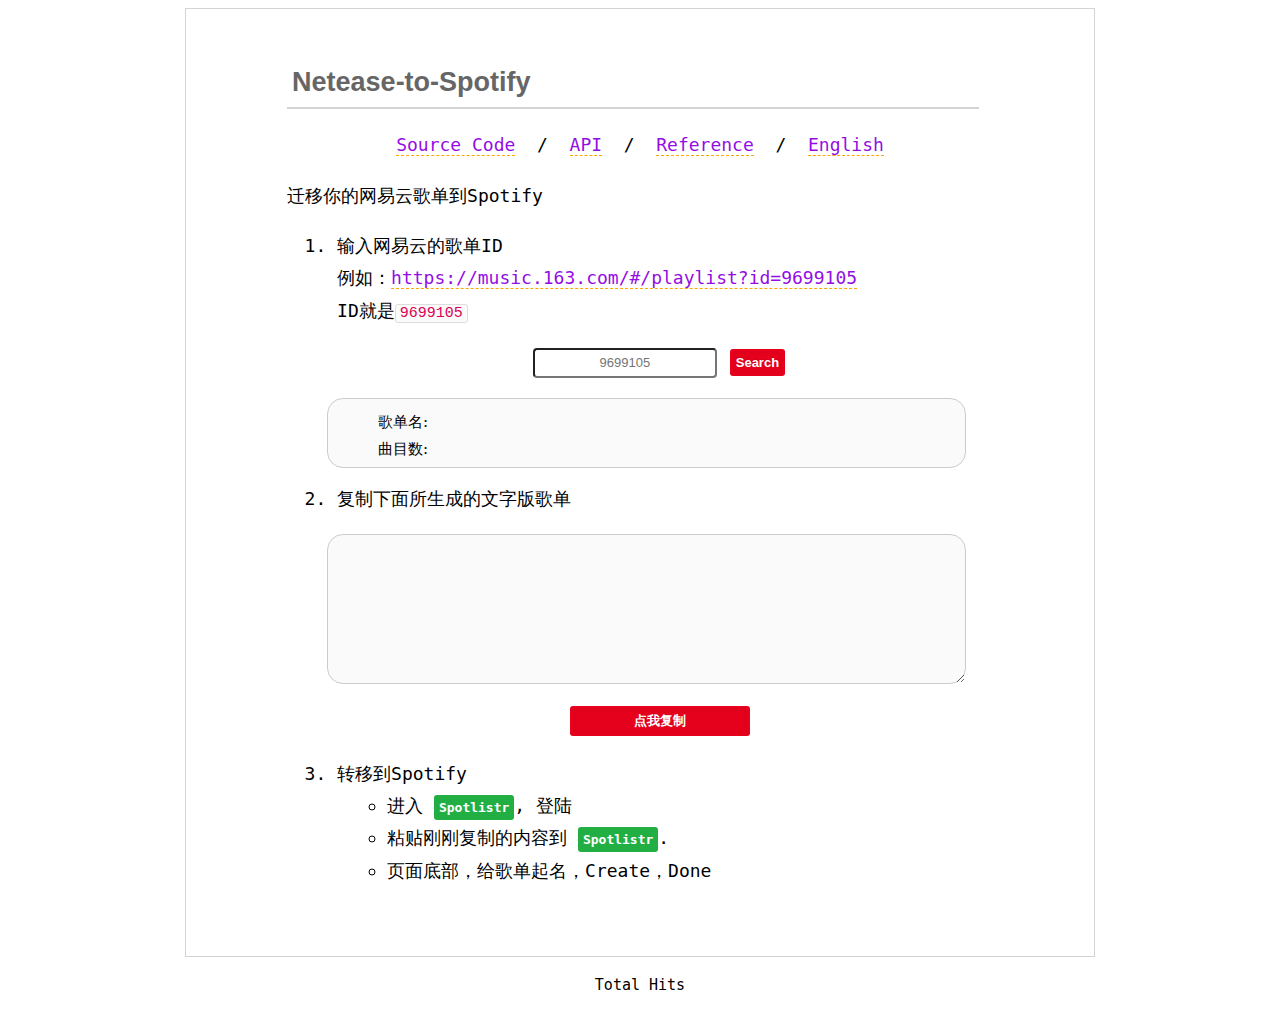
<file: n2s-zh.html>
<html>
    <head>
        <meta http-equiv="Content-Type" content="text/html; charset=UTF-8">
        <meta name="viewport" content="width=device-width, initial-scale=0.5">
        <link href="./main.css" rel="stylesheet" type="text/css">
        <title>Netease-to-Spotify</title>
        <script src="https://ajax.googleapis.com/ajax/libs/jquery/3.3.1/jquery.min.js"></script>
    </head>
    <body>
        <script>
        if (/mobile/i.test(navigator.userAgent) || /android/i.test(navigator.userAgent))
        {
        document.body.classList.add('mobile');
        document.body.button.classList.add('mobile');
        document.textarea.classList.add('mobile');
        }
        </script>
        
        <div class="inner">
            <h2 style="margin-bottom: 20px;">
            <a id="user-content-netease-to-spotify" class="anchor" href="#netease-to-spotify" aria-hidden="true"><span aria-hidden="true" class="octicon octicon-link"></span></a>Netease-to-Spotify</h2>
            <p style="text-align: center; margin-top: 0px;">
                <a target="_blank" href="https://github.com/yueyericardo/Netease-to-Spotify">Source Code</a> &nbsp;/&nbsp;
                <a target="_blank" href="https://github.com/mrdong916/DAPI">API</a> &nbsp;/&nbsp;
                <a target="_blank" href="https://github.com/bjason/163MusicToSpotify">Reference</a> &nbsp;/&nbsp;
                <a href="./n2s.html"> English </a>                
            </p>
            <p>迁移你的网易云歌单到Spotify</p>
            <ol>
                <li>
                    <p>输入网易云的歌单ID
                        <br>例如：<a target="_blank" href="https://music.163.com/#/playlist?id=9699105">https://music.163.com/#/playlist?id=9699105</a>
                        <br>ID就是<code>9699105</code>
                    </p>
                </li>
                <p style="text-align: center; text-decoration: blink;">
                    <input id="playlistId" name="playlistId" placeholder="9699105" style="width: 184px; height:30px; font-size:13px; line-height:28px; border-radius:4px; text-align: center; transition:border-color ease-in-out .15s,box-shadow ease-in-out .15s;">
                    <button id="submit" type="submit" class="button-netease">
                    Search
                    </button>
                </p>
                <p class="result">
                    歌单名: <span id="plname" style="color: #E5001C; font-weight: bold;"></span>
                    <br>
                    曲目数: <span id="numsongs" style="color: #E5001C; font-weight: bold;"></span>
                </p>
                <li>
                    复制下面所生成的文字版歌单
                </li>
                <textarea id="output" name="result" class="textarea" style="border-radius: 16px;border: 1px solid #ccc!important;padding-left: 50px; padding-right: 30px;padding-top: 10px;padding-bottom: 10px; margin-top: 18px; width: 96%; height: 150px">
                </textarea>
                <p style="text-align: center">
                    <button id="copy" class="button-netease" style="width: 180;">点我复制
                    </button>
                </p>
                <li> 转移到Spotify
                    <ul>
                        <li>
                            进入 <a class = " a-spotify" target="_blank" href="http://spotlistr.herokuapp.com/#/search/textbox">Spotlistr</a>, 登陆
                        </li>
                        <li>
                            粘贴刚刚复制的内容到 <a class = " a-spotify " target="_blank" href="http://spotlistr.herokuapp.com/#/search/textbox">Spotlistr</a>.
                        </li>
                        <li>
                            页面底部，给歌单起名，Create，Done
                        </li>
                    </ul>
                </li>
            </ol>
        </div>
        <script async src="//busuanzi.ibruce.info/busuanzi/2.3/busuanzi.pure.mini.js">
        </script>
        <p align="center" style="margin-top: 15px; font-size: 15px; ">Total
            <span id="busuanzi_container_page_pv">
                <span id="busuanzi_value_page_pv">
                </span> Hits
            </span>
        </p>
        <!-- search and show -->
        <script type="text/javascript">
        $("#submit").click(function(){
        var playlistId = $("#playlistId").val();
        if(!playlistId){
        playlistId = 9699105;
        // alert('提交参数未填写');
        }
        var url = "https://api.hibai.cn/api/index/index";
        var postContent = {"TransCode":"020111","OpenId":"123456789","Body":{"SongListId":"9699105"}};
        postContent.Body.SongListId=playlistId.toString();
        $.ajax({
        type: "POST",
        url: url,
        dataType: 'json',
        data: postContent,
        success: function(result){
        console.log(result); // 'name', 'age', 'city'
        var list = [];
        // if data["ErrCode"] != "OK":
        // print(data["ErrCode"])
        // print(errRetrive)
        // print(help)
        var body = result.Body;
        var playlistName = body.name;
        var tracks = body.songs;
        console.log(body);
        console.log(playlistId);
        console.log(tracks);
        console.log(tracks.length);
        
        for (i=0; i<tracks.length; i++){
            var title = tracks[i].title;
            var author = tracks[i].author;
            var custom = title +' - '+ author +'\n' ;
            list.push(custom);
            }
            
            console.log(list);
            console.log(list);
            list = list.join("");
            $("#output").val(list);
            $('#plname').text(playlistName);
            $('#numsongs').text(tracks.length);
            return false;
            },
            error: function(request) {
            alert("Connection error");
            return false;
            }
            });
            }
            );
            </script>
            <!-- copy -->
            <script>
            function copyArticle(event){
            const range = document.createRange();
            range.selectNode(document.getElementById('output'));
            const selection = window.getSelection();
            if(selection.rangeCount > 0) selection.removeAllRanges();
            selection.addRange(range);
            
            document.execCommand('copy');
            }
            document.getElementById('copy').addEventListener('click', copyArticle, false);
            </script>
            
        </body>
    </html>
</file>
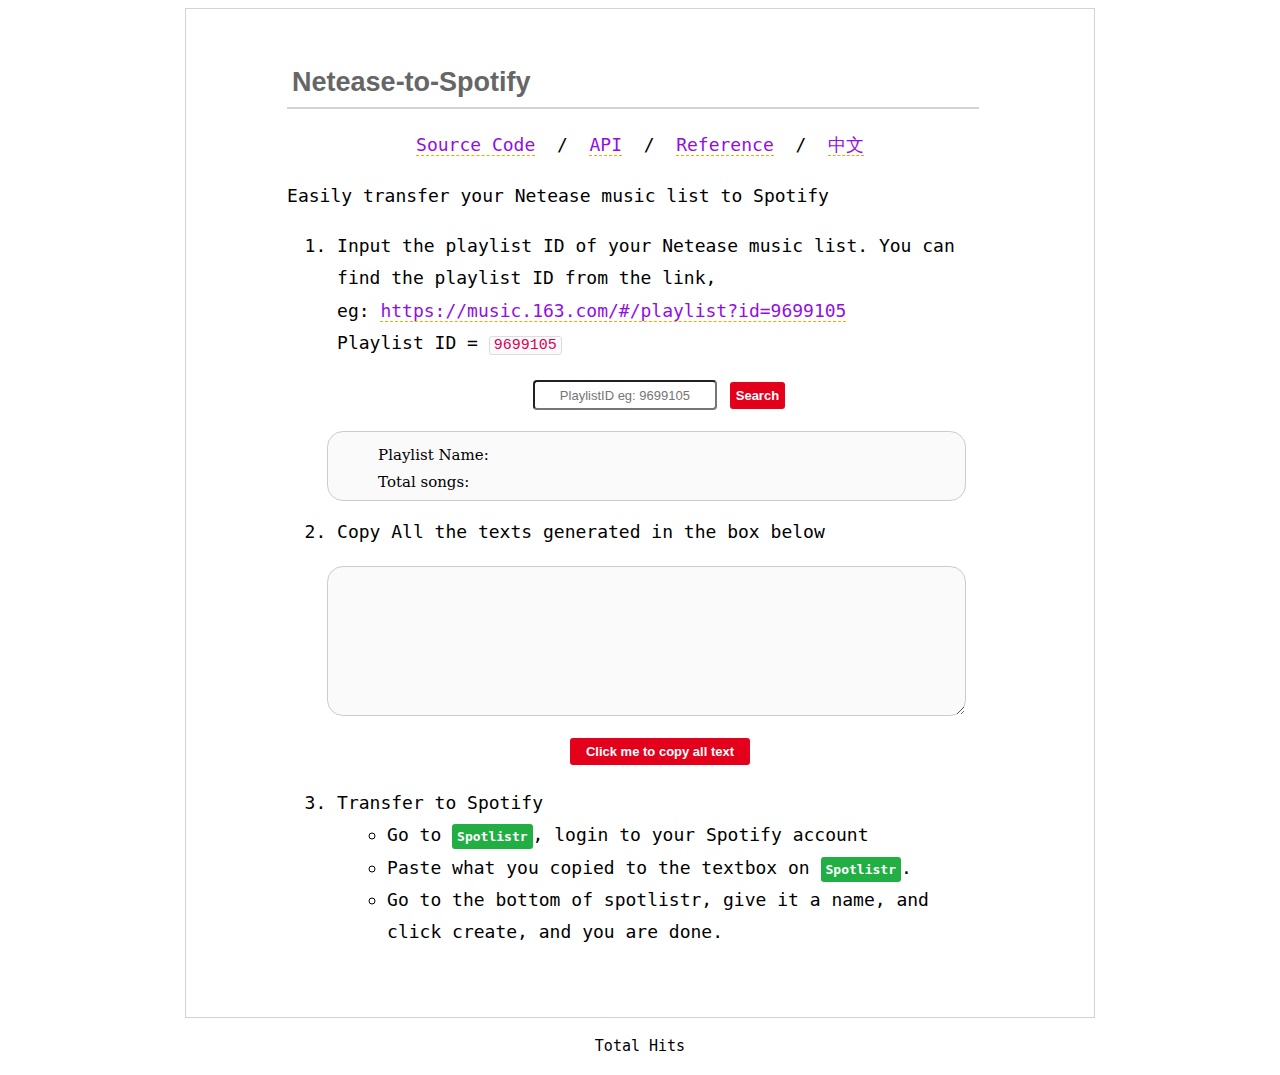
<file: n2s.html>
<html>
    <head>
        <meta http-equiv="Content-Type" content="text/html; charset=UTF-8">
        <meta name="viewport" content="width=device-width, initial-scale=0.5">
        <link href="./main.css" rel="stylesheet" type="text/css">
        <title>Netease-to-Spotify</title>
        <script src="https://ajax.googleapis.com/ajax/libs/jquery/3.3.1/jquery.min.js"></script>
    </head>
    <body>
        <script>
        if (/mobile/i.test(navigator.userAgent) || /android/i.test(navigator.userAgent))
        {
        document.body.classList.add('mobile');
        document.body.button.classList.add('mobile');
        document.textarea.classList.add('mobile');
        }
        </script>
        
        <div class="inner">
            <h2 style="margin-bottom: 20px;">
            <a id="user-content-netease-to-spotify" class="anchor" href="#netease-to-spotify" aria-hidden="true"><span aria-hidden="true" class="octicon octicon-link"></span></a>Netease-to-Spotify</h2>
            <p style="text-align: center; margin-top: 0px;">
                <a target="_blank" href="https://github.com/yueyericardo/Netease-to-Spotify">Source Code</a> &nbsp;/&nbsp;
                <a target="_blank" href="https://github.com/mrdong916/DAPI">API</a> &nbsp;/&nbsp;
                <a target="_blank" href="https://github.com/bjason/163MusicToSpotify">Reference</a> &nbsp;/&nbsp;
                <a href="./n2s-zh.html"> 中文 </a>                
            </p>
            <p>Easily transfer your Netease music list to Spotify</p>
            <ol>
                <li>
                    <p>Input the playlist ID of your Netease music list. You can find the playlist ID from the link, <br>eg: <a target="_blank" href="https://music.163.com/#/playlist?id=9699105">https://music.163.com/#/playlist?id=9699105</a>
                    <br>Playlist ID = <code>9699105</code>
                    </p>
                </li>
                <p style="text-align: center; text-decoration: blink;">
                    <input id="playlistId" name="playlistId" placeholder="PlaylistID eg: 9699105" style="width: 184px; height:30px; font-size:13px; line-height:28px; border-radius:4px; text-align: center; transition:border-color ease-in-out .15s,box-shadow ease-in-out .15s;">
                    <button id="submit" type="submit" class="button-netease">
                    Search
                    </button>
                </p>
                <p class="result">
                    Playlist Name: <span id="plname" style="color: #E5001C; font-weight: bold;"></span>
                    <br>
                    Total songs: <span id="numsongs" style="color: #E5001C; font-weight: bold;"></span>
                </p>
                <li>
                    Copy All the texts generated in the box below
                </li>
                <textarea id="output" name="result" class="textarea" style="border-radius: 16px;border: 1px solid #ccc!important;padding-left: 50px; padding-right: 30px;padding-top: 10px;padding-bottom: 10px; margin-top: 18px; width: 96%; height: 150px">
                </textarea>
                <p style="text-align: center">
                    <button id="copy" class="button-netease" style="width: 180;">Click me to copy all text
                    </button>
                </p>
                <li> Transfer to Spotify
                    <ul>
                        <li>
                            Go to <a class = " a-spotify" target="_blank" href="http://spotlistr.herokuapp.com/#/search/textbox">Spotlistr</a>, login to your Spotify account
                        </li>
                        <li>
                            Paste what you copied to the textbox on <a class = " a-spotify " target="_blank" href="http://spotlistr.herokuapp.com/#/search/textbox">Spotlistr</a>.
                        </li>
                        <li>
                            Go to the bottom of spotlistr, give it a name, and click create, and you are done.
                        </li>
                    </ul>
                </li>
            </ol>
        </div>
        <script async src="//busuanzi.ibruce.info/busuanzi/2.3/busuanzi.pure.mini.js">
        </script>
        <p align="center" style="margin-top: 15px; font-size: 15px; ">Total
            <span id="busuanzi_container_page_pv">
                <span id="busuanzi_value_page_pv">
                </span> Hits
            </span>
        </p>
        <!-- search and show -->
        <script type="text/javascript">
        $("#submit").click(function(){
        var playlistId = $("#playlistId").val();
        if(!playlistId){
        playlistId = 9699105;
        // alert('提交参数未填写');
        }
        var url = "https://api.hibai.cn/api/index/index";
        var postContent = {"TransCode":"020111","OpenId":"123456789","Body":{"SongListId":"9699105"}};
        postContent.Body.SongListId=playlistId.toString();
        $.ajax({
        type: "POST",
        url: url,
        dataType: 'json',
        data: postContent,
        success: function(result){
        console.log(result); // 'name', 'age', 'city'
        var list = [];
        // if data["ErrCode"] != "OK":
        // print(data["ErrCode"])
        // print(errRetrive)
        // print(help)
        var body = result.Body;
        var playlistName = body.name;
        var tracks = body.songs;
        console.log(body);
        console.log(playlistId);
        console.log(tracks);
        console.log(tracks.length);
        
        for (i=0; i<tracks.length; i++){
            var title = tracks[i].title;
            var author = tracks[i].author;
            var custom = title +' - '+ author +'\n' ;
            list.push(custom);
            }
            
            console.log(list);
            console.log(list);
            list = list.join("");
            $("#output").val(list);
            $('#plname').text(playlistName);
            $('#numsongs').text(tracks.length);
            return false;
            },
            error: function(request) {
            alert("Connection error");
            return false;
            }
            });
            }
            );
            </script>
            <!-- copy -->
            <script>
            function copyArticle(event){
            const range = document.createRange();
            range.selectNode(document.getElementById('output'));
            const selection = window.getSelection();
            if(selection.rangeCount > 0) selection.removeAllRanges();
            selection.addRange(range);
            
            document.execCommand('copy');
            }
            document.getElementById('copy').addEventListener('click', copyArticle, false);
            </script>
        
        </body>
    </html>
</file>
<file: main.css>
* {
    box-sizing: border-box;
}

/* reset CSS */
table {	
    font-size: 100%;
}
/* end reset CSS */

body {
    font-family: "monospace";"lucida grande", "lucida sans unicode", lucida, helvetica, "Hiragino Sans GB", "Microsoft YaHei", "WenQuanYi Micro Hei", sans-serif;
    font-size: 18px;
}

body.mobile {
    font-size: 18px;
}

P, li {
  line-height: 1.8;
}

H1 {
    font-family: "Palatino Linotype", "Book Antiqua", Palatino, Helvetica, STKaiti, SimSun, serif;
}

H2 {
    font-family: "Palatino Linotype", "Book Antiqua", Palatino, Helvetica, STKaiti, SimSun, serif;
    margin-bottom: 60px;
    margin-bottom: 40px;
    padding: 5px;
    border-bottom: 2px LightGrey solid;
    width: 98%;
    line-height: 150%;
    color: #666666;
}


H3 {
    font-family: "Palatino Linotype", "Book Antiqua", Palatino, Helvetica, STKaiti, SimSun, serif;
    margin-top: 40px;
    margin-bottom: 30px;
    border-bottom: 1px LightGrey solid;
    width: 98%;
    line-height: 150%;
    color: #666666;
}


H4 {
    font-family: "Palatino Linotype", "Book Antiqua", Palatino, Helvetica, STKaiti, SimSun, serif;
    margin-top: 40px;
    margin-bottom: 30px;
    border-bottom: 1px LightGrey solid;
    width: 98%;
    line-height: 150%;
    color: #666666;
}

.box {
    padding: 2% 8% 5% 8%;
    border: 1px solid LightGrey;
}


li {
    margin-left: 10px;
}


blockquote {
    border-left: 4px lightgrey solid;
    padding-left: 5px;
    margin-left: 20px;
}


pre {
    font-family: Inconsolata, Consolas, "DEJA VU SANS MONO", "DROID SANS MONO", Proggy, monospace;
    font-size: 80%;
    background-color: #F4F4F4;
    border: 1px solid #E0E0E0;
    border-radius: 4px;
    padding: 5px;   
    line-height: 1.3;

    display: block;
    width: 100%;
    overflow: auto;
}


code {
    font-size: 15px;
    font-family: Consolas,monospace,serif;
    color: #D05;
    white-space: nowrap;
    padding: 0 4px;
    border: 1px solid #ddd;
    border-radius: 3px;
    background: #fafafa;
}


a {
    text-decoration: none;
    cursor: crosshair;
    border-bottom: 1px dashed orange;
    color: #930ee4;
}


a:hover {
    background-color: LightGrey;
}


img {
    display: block;
    box-shadow: 0 0 10px #555;
    border-radius: 6px;
    margin-left: auto;
    margin-right: auto;
    margin-top: 10px;
    margin-bottom: 10px;
    -webkit-box-shadow: 0 0 10px #555;
}

img.displayed {
    text-align: center;
    display: block;
}

hr {
    color: LightGrey;
}

p.notice {
    color: #AA4433;
    font-size: 14px;
}

div.tweet p {
    font-size: 16px;
    border: 1px solid #aaa;
    border-left: 10px solid #f28500;
    padding: 2px 0.5em 2px 0.5em;
    margin-bottom: 20px;
    background-color: #fbfbfb;
}

div.tweet i {
    color: brown;
    font-size: 14px;
    font-style: normal;
    border: 1px solid #aaa;
    margin-right: 0.5em;
    padding: 0px 2px;
}

div.outer {
    margin: 2% 5% 2% 5%;
}

body.mobile div.outer {
    margin: 2% 0% 2% 0%;
}

div.inner {
    margin: 0% 14%;
    padding: 2% 8% 4% 8%; 
    border: 1px solid LightGrey;
}

body.mobile div.inner {
    margin: 0;
    padding: 2% 4% 4% 4%;
}

div.ad-banner {
    margin: 0% 14%;
}

body.mobile div.ad-banner {
    margin: 0;
}

.side-ad.mobile {
    display: none;
}

.button {
    background-color: #00a8e6;
    color: #fff;
    font-weight: bold;
    border-color: #3ba3ff;
    border: 5px solid transparent;
    border-radius: 3px;
    padding: 3px 5px;
    text-align: center;
    text-decoration: none;
    display: inline-block;
    font-size: 13px;
    margin: 4px 2px;
    cursor: pointer;
    -webkit-transition-duration: 0.4s; /* Safari */
    transition-duration: 0.4s;
    box-shadow: inset 0 0 5px rgba(0,0,0,0.05);
    text-shadow: 0 -1px 0 rgba(0,0,0,0.1);
}

.button-netease {
    background-color: #E5001C;
    color: #fff;
    font-weight: bold;
    border-color: #3ba3ff;
    border: 3px solid transparent;
    border-radius: 3px;
    padding: 3px 3px;
    text-align: center;
    text-decoration: none;
    display: inline-block;
    font-size: 13px;
    margin: 4px 2px;
    cursor: pointer;
    -webkit-transition-duration: 0.4s; /* Safari */
    transition-duration: 0.4s;
    box-shadow: inset 0 0 5px rgba(0,0,0,0.05);
    text-shadow: 0 -1px 0 rgba(0,0,0,0.1);
}

.text-spotify{
    background-color: #E5001C;
    color: #fff;
    font-weight: bold;
    border-color: #3ba3ff;
    border: 5px solid transparent;
    border-radius: 3px;
    padding: 3px 5px;
    text-align: center;
    text-decoration: none;
    display: inline-block;
    font-size: 13px;
    margin: 4px 2px;
    cursor: pointer;
    -webkit-transition-duration: 0.4s; /* Safari */
    transition-duration: 0.4s;
    box-shadow: inset 0 0 5px rgba(0,0,0,0.05);
    text-shadow: 0 -1px 0 rgba(0,0,0,0.1);
}

.a-spotify{
    text-decoration: none;
    cursor: pointer;
    background-color: #21AF43;
    color: #fff;
    font-weight: bold;
    border: 5px solid transparent;
    border-radius: 3px;
    font-size: 13px;

}
.a-spotify:hover {
    background-color: #21AF43;
}

.textarea{
    font-family: "monospace";"serif", "lucida grande", "lucida sans unicode", lucida, helvetica, "Hiragino Sans GB", "Microsoft YaHei", "WenQuanYi Micro Hei", sans-serif;
    font-size: 15px;
    background: #fafafa;
    border-radius: 16px;
    border: 1px solid #ccc!important;
    padding-left: 50px; 
    padding-right: 30px;
    padding-top: 10px;
    padding-bottom: 10px; 
    margin-top: 18px; 
    width: 96%; 
    height: 150px;
}


.result{
    font-family: "serif"; "lucida grande", "lucida sans unicode", lucida, helvetica, "Hiragino Sans GB", "Microsoft YaHei", "WenQuanYi Micro Hei", sans-serif;
    font-size: 15px;
    background: #fafafa;
    border-radius: 16px;
    border: 1px solid #ccc!important;
    padding-left: 50px; 
    padding-right: 30px;
    padding-top: 10px;
    padding-bottom: 10px; 
    margin-top: 18px; 
    width: 96%; 
    height: 70px;
}
</file>
